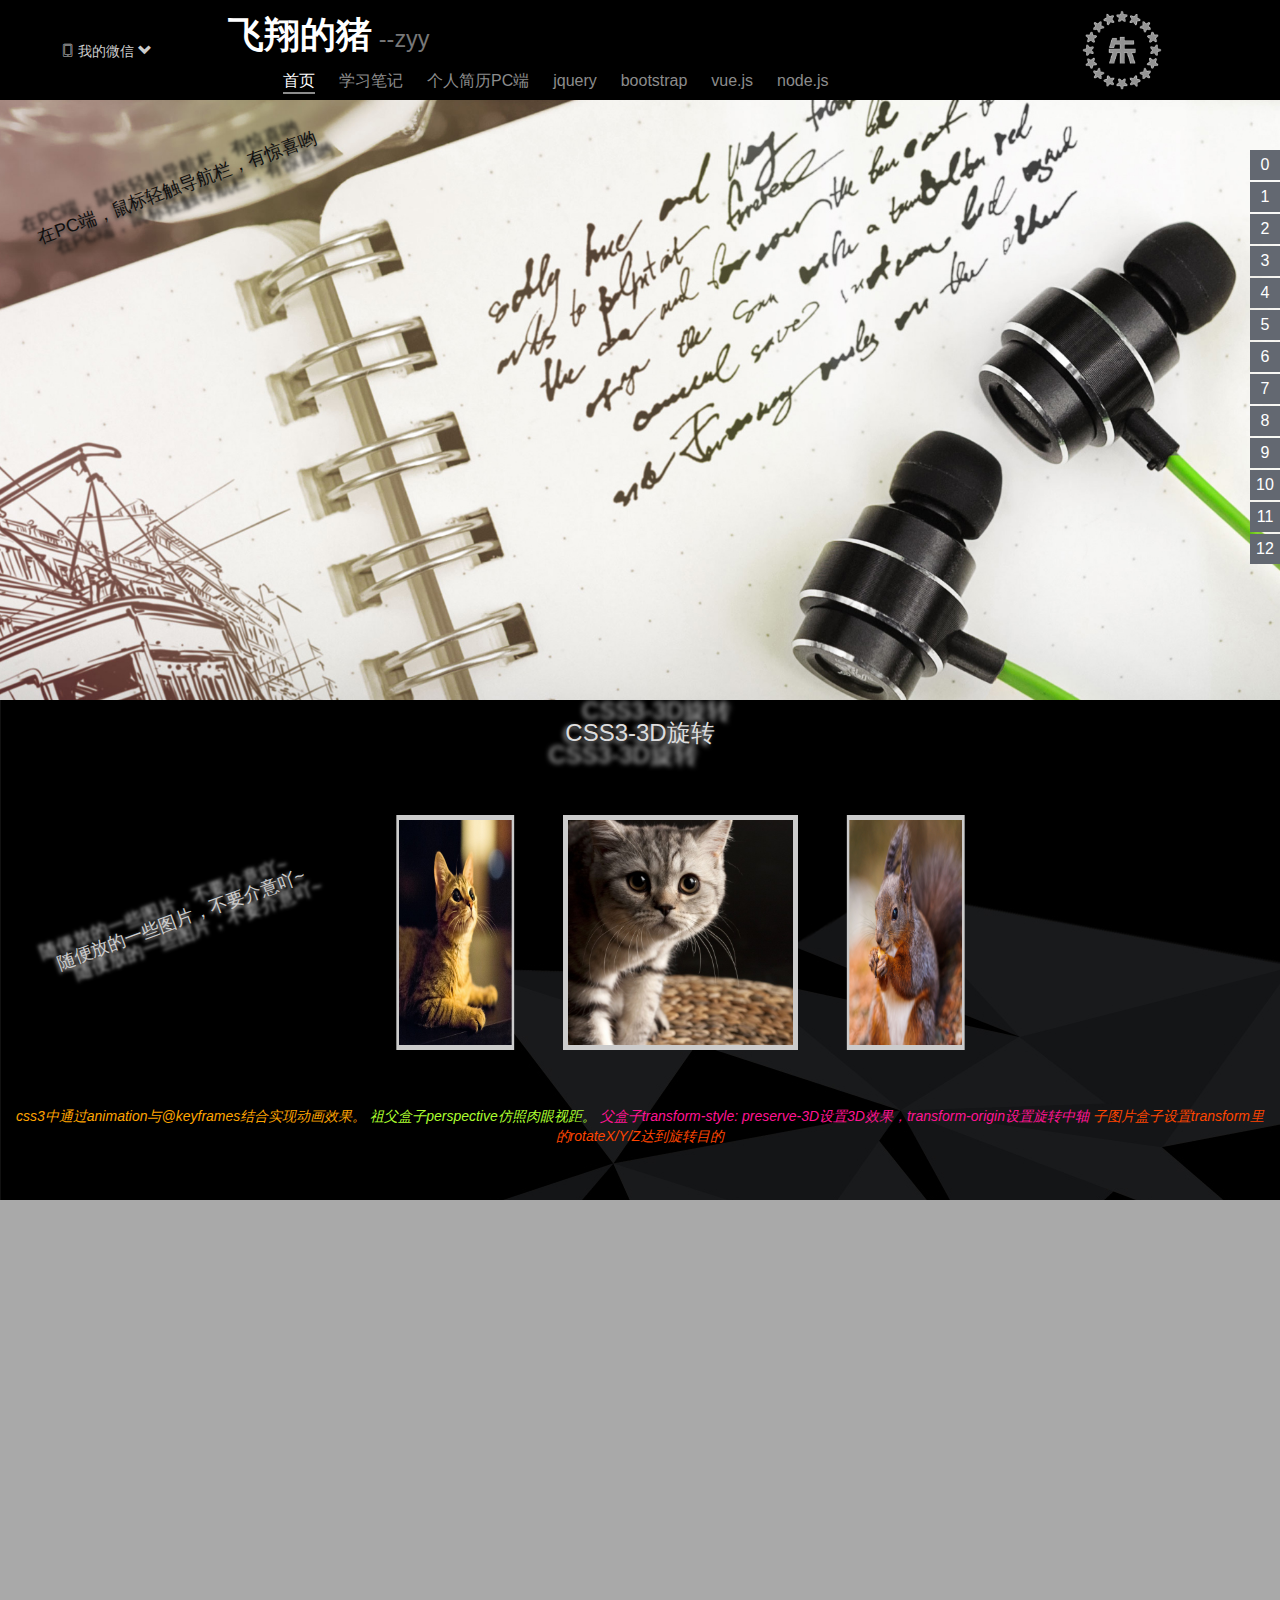
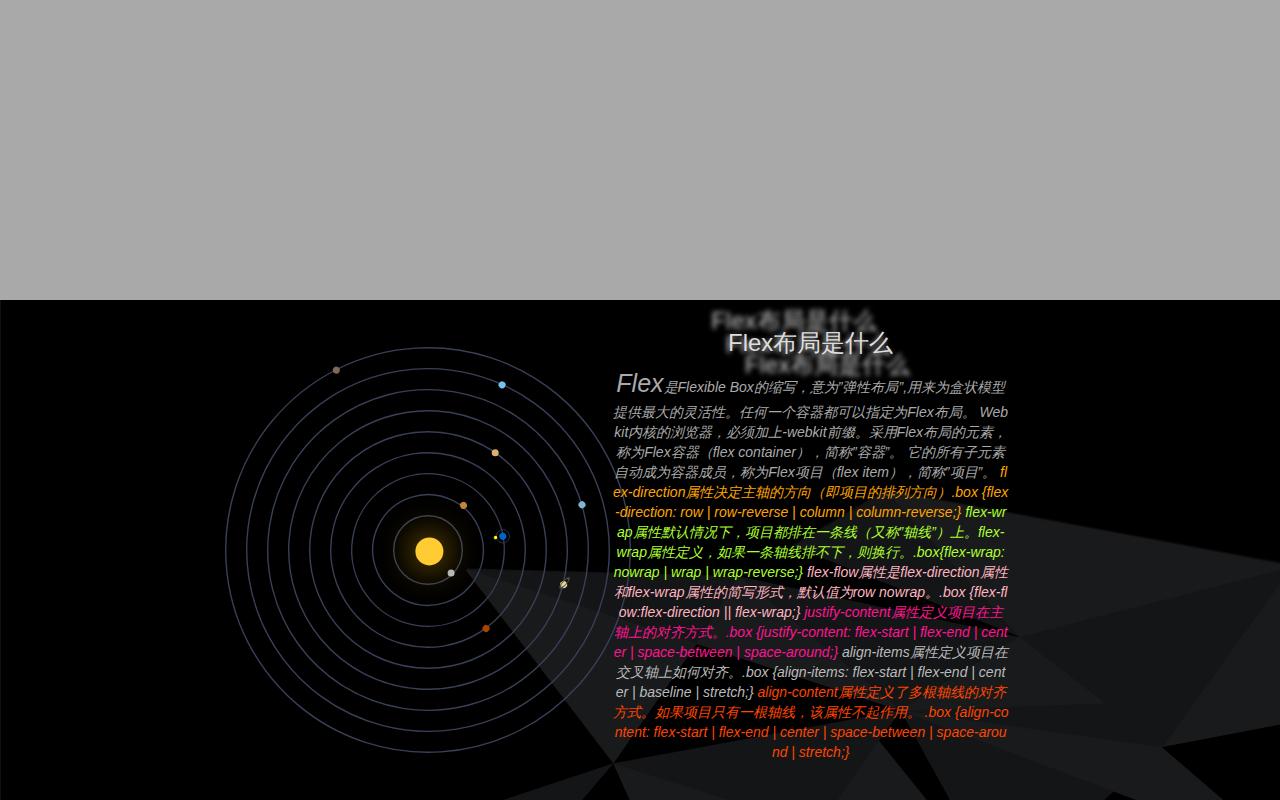
<file: index.html>
<!DOCTYPE html>
<html lang="en">
<head>
    <meta charset="UTF-8">
    <meta http-equiv="X-UA-Compatible" content="IE=edge">
    <meta name="viewport" content="width=device-width,initial-scale=1.0,user-scalable=no">
    <title>朱育仪的Blog</title>
    <link rel="stylesheet" href="lib/bootstrap-3.3.7-dist/css/bootstrap.css">
    <link rel="stylesheet" href="css/main.css">
    <link href="css/index.css" rel="stylesheet">
    <link rel="stylesheet" href="css/snow.css">
    <link rel="stylesheet" href="css/system.css">
</head>
<body>
    <header id="header">
        <nav>
            <div class="container-fluid">
                <div class="row">
                    <div class="col-md-2 text-center visible-md visible-lg">
                        <a href="#" class="mobile-link">
                            <i class="icon-mobilephone"></i>
                            <span>我的微信</span>
                            <i class="glyphicon glyphicon-chevron-down"></i>
                            <img src="img/c_06.JPG" alt="扫一扫" width="150px"height="200px">
                        </a>
                    </div>
                    <div class="col-md-8 col-sm-10 col-xs-12 nav-middle">
                        <h1>飞翔的猪<small> --zyy</small></h1>
                        <div class="navbar-header">
                            <button type="button" class="navbar-toggle collapsed" data-toggle="collapse" data-target="#nav_list" aria-expanded="false">
                                <span class="sr-only">切换菜单</span>
                                <span class="icon-bar"></span>
                                <span class="icon-bar"></span>
                                <span class="icon-bar"></span>
                            </button>
                        </div>
                        <div class="collapse navbar-collapse" id="nav_list">
                            <ul class="head">
                                <li class="active"><a href="javascript:;">首页</a></li>
                                <li><a href="notes.html">学习笔记</a></li>
                                <li><a href="resume.html">个人简历PC端</a></li>
                                <li><a href="#">jquery</a></li>
                                <li><a href="#">bootstrap</a></li>
                                <li><a href="#">vue.js</a></li>
                                <li><a href="#">node.js</a></li>
                            </ul>

                        </div>
                    </div>
                    <div class="logo col-sm-2 col-md-2 visible-md visible-lg visible-sm">
                        <div class="imgBox">
                            <img src="img/logo.png" alt="">
                        </div>
                    </div>
                </div>
            </div>
        </nav>
    </header>

    <div class="snow">
        <div class="snow-wrap">
            <i class="snow-s snow-delay5" style="left: 19%;"></i><i class="snow-med snow-delay4" style="left: 69%;"></i>
            <i class="snow-s  snow-delay2" style="left: 92%;"></i>
            <i class="snow-delay6" style="left:45%;"></i>
            <i class="snow-m snow-slow snow-delay2" style="left: 30%;"></i>
            <i class="snow-m snow-delay4" style="left:51%;"></i>
            <i class="snow-med snow-delay6" style="left: 27%;"></i>
            <i class="snow-s snow-med snow-delay4" style="left:96%;"></i>
            <i class="snow-delay1" style="left: 92%;"></i>
            <i class="snow-med " style="left: 67%;"></i>
            <i class="snow-lsnow-slow snow-delay5" style="left: 61%;"></i>
            <i class="snow-l snow-slow snow-delay5" style="left: 9%;"></i>
            <i class="snow-fast snow-delay5" style="left: 96%;"></i>
            <i class="snow-med snow-delay1" style="left: 49%;"></i>
            <i class="snow-fast snow-delay6" style="left: 67%;"></i>
            <i class="snow-s snow-delay3" style="left: 82%;"></i>
            <i class="snow-slow snow-delay2" style="left: 71%;"></i>
            <i class="snow-l snow-med snow-delay6" style="left:85%;"></i>
            <i class="snow-m snow-delay6" style="left: 22%;"></i>
            <i class="snow-m snow-med snow-delay3" style="left:66%;"></i>
            <i class="snow-l snow-delay2" style="left: 24%;"></i>
            <i class="snow-s snow-fast snow-delay4" style="left:83%;"></i>
            <i class="snow-l snow-med snow-delay3" style="left: 62%;"></i>
            <i class="snow-m snow-fast snow-delay1" style="left: 39%;"></i>
            <i class="snow-s snow-med snow-delay1" style="left: 23%;"></i>
            <i class="snow-m snow-medsnow-delay4" style="left: 73%;"></i>
            <i class="snow-opacity3 snow-delay6" style="left: 10%;"></i>
            <i class="snow-msnow-fast" style="left: 3%;"></i>
            <i class="snow-s snow-med snow-delay2" style="left: 76%;"></i>
            <i class="snow-msnow-delay2" style="left: 43%;"></i>
        </div>
    </div>

    <section>
        <div class="container-fluid">
            <div class="blank-box hidden-xs hidden-sm">
                <a href='notes.html'><span>0</span>jquery笔记1</a>
                <a href='#'><span>1</span>everyone</a>
                <a href='#'><span>2</span>这里</a>
                <a href='#'><span>3</span>不知道</a>
                <a href='#'><span>4</span>放什么了</a>
                <a href='#'><span>5</span>emmmm</a>
                <a href='#'><span>6</span>闲得蛋疼</a>
                <a href='#'><span>7</span>好吧也许</a>
                <a href='#'><span>8</span>以后有用</a>
                <a href='#'><span>9</span>你知道吗</a>
                <a href='#'><span>10</span>做个网站</a>
                <a href='#'><span>11</span>真的很累</a>
                <a href='#'><span>12</span>不过有趣</a>
            </div>
            <div class="toTop text-center" style="display: none">
                <span class="glyphicon glyphicon-arrow-up"></span>
            </div>
            <div class="homePage-1">
                <div class="homePage-1-bgPic" style="background-position:50% 0px">
                    <h4 class="hidden-xs">在PC端，鼠标轻触导航栏，有惊喜哟</h4>
                </div>
            </div>
            <div class="homePage-2">
                <div class="title-2">
                    <h4 class="hidden-xs">随便放的一些图片，不要介意吖~</h4>
                    <h4 class="visible-xs">看不见我~看不见我~</h4>
                </div>
                <div class="rotateBox">
                    <div class="scene">
                        <ul>
                            <li><img src="img/rotate-1.jpeg" alt=""></li>
                            <li><img src="img/rotate-2.jpeg" alt=""></li>
                            <li><img src="img/rotate-3.jpeg" alt=""></li>
                            <li><img src="img/rotate-4.jpeg" alt=""></li>
                            <li><img src="img/rotate-5.jpeg" alt=""></li>
                            <li><img src="img/rotate-6.jpeg" alt=""></li>
                        </ul>
                    </div>
                    <div class="xin"><img src="img/xin.png" alt="" /></div>
                    <div class="xin"><img src="img/xin.png" alt="" /></div>
                    <div class="xin"><img src="img/xin.png" alt="" /></div>
                </div>
                <div class="notes text-center">
                    <h3>CSS3-3D旋转</h3>
                    <span style="color: #ccc" class="col-md-12 col-sm-12 col-xs-12 text-center span-text">
                        <i style="color: orange">css3中通过animation与@keyframes结合实现动画效果。</i>
                        <i style="color: greenyellow">祖父盒子perspective仿照肉眼视距。</i>
                        <i style="color: deeppink">父盒子transform-style: preserve-3D设置3D效果，transform-origin设置旋转中轴</i>
                        <i style="color: orangered">子图片盒子设置transform里的rotateX/Y/Z达到旋转目的</i>
                    </span>
                </div>
            </div>
            <div class="homePage-3">
                <div class="homePage-3-bgPic" style="background-position:50% 0px"></div>
            </div>
            <div class="homePage-4 text-center">
                <ul class="solarsystem hidden-xs">
                    <li class="sun"><a href="#sun"><span>Sun</span></a></li>
                    <li class="mercury"><a href="#mercury"><span>Mercury</span></a></li>
                    <li class="venus"><a href="#venus"><span>Venus</span></a></li>
                    <li class="earth">
                        <a href="#earth">
                            <span>Earth
                                <span class="moon"><span class="moon-span">&amp; Moon</span></span>
                            </span>
                        </a>
                    </li>
                    <li class="mars"><a href="#mars"><span>Mars</span></a></li>
                    <li class="asteroids_meteorids"><span>Asteroids &amp; Meteorids</span></li>
                    <li class="jupiter"><a href="#jupiter"><span>Jupiter</span></a></li>
                    <li class="saturn"><a href="#saturn"><span>Saturn &amp; <span class="ring">Ring</span></span></a></li>
                    <li class="uranus"><a href="#uranus"><span>Uranus</span></a></li>
                    <li class="neptune"><a href="#neptune"><span>Neptune</span></a></li>
                    <li class="pluto"><a href="#pluto"><span>Pluto</span></a></li>
                </ul>
                <div class="writings col-md-4">
                    <h3 class="text-center">Flex布局是什么</h3>
                    <span class="text-center">
                        <i style="font-size: 25px">Flex</i><i class="hidden-xs">是Flexible Box的缩写，意为”弹性布局”,用来为盒状模型提供最大的灵活性。任何一个容器都可以指定为Flex布局。
                        Webkit内核的浏览器，必须加上-webkit前缀。采用Flex布局的元素，称为Flex容器（flex container），简称”容器”。
                        它的所有子元素自动成为容器成员，称为Flex项目（flex item），简称”项目”。</i>
                        <i style="color: orange" >flex-direction属性决定主轴的方向（即项目的排列方向）.box {flex-direction: row | row-reverse | column | column-reverse;}</i>
                        <i style="color: greenyellow">flex-wrap属性默认情况下，项目都排在一条线（又称”轴线”）上。flex-wrap属性定义，如果一条轴线排不下，则换行。.box{flex-wrap: nowrap | wrap | wrap-reverse;}</i>
                        <i style="color: lightpink" class="hidden-xs">flex-flow属性是flex-direction属性和flex-wrap属性的简写形式，默认值为row nowrap。.box {flex-flow:flex-direction || flex-wrap;}</i>
                        <i style="color: deeppink">justify-content属性定义项目在主轴上的对齐方式。.box {justify-content: flex-start | flex-end | center | space-between | space-around;}</i>
                        <i style="color: #bbb">align-items属性定义项目在交叉轴上如何对齐。.box {align-items: flex-start | flex-end | center | baseline | stretch;}</i>
                        <i style="color: orangered">align-content属性定义了多根轴线的对齐方式。如果项目只有一根轴线，该属性不起作用。
                            .box {align-content: flex-start | flex-end | center | space-between | space-around | stretch;}</i>
                    </span>
                </div>
            </div>

        </div>
    </section>




    <script src="lib/jquery-3.3.1.min.js"></script>
    <!--<script src="lib/"></script>-->
    <script src="lib/bootstrap-3.3.7-dist/js/bootstrap.js"></script>
    <script src="js/index.js"></script>
</body>
</html>
</file>
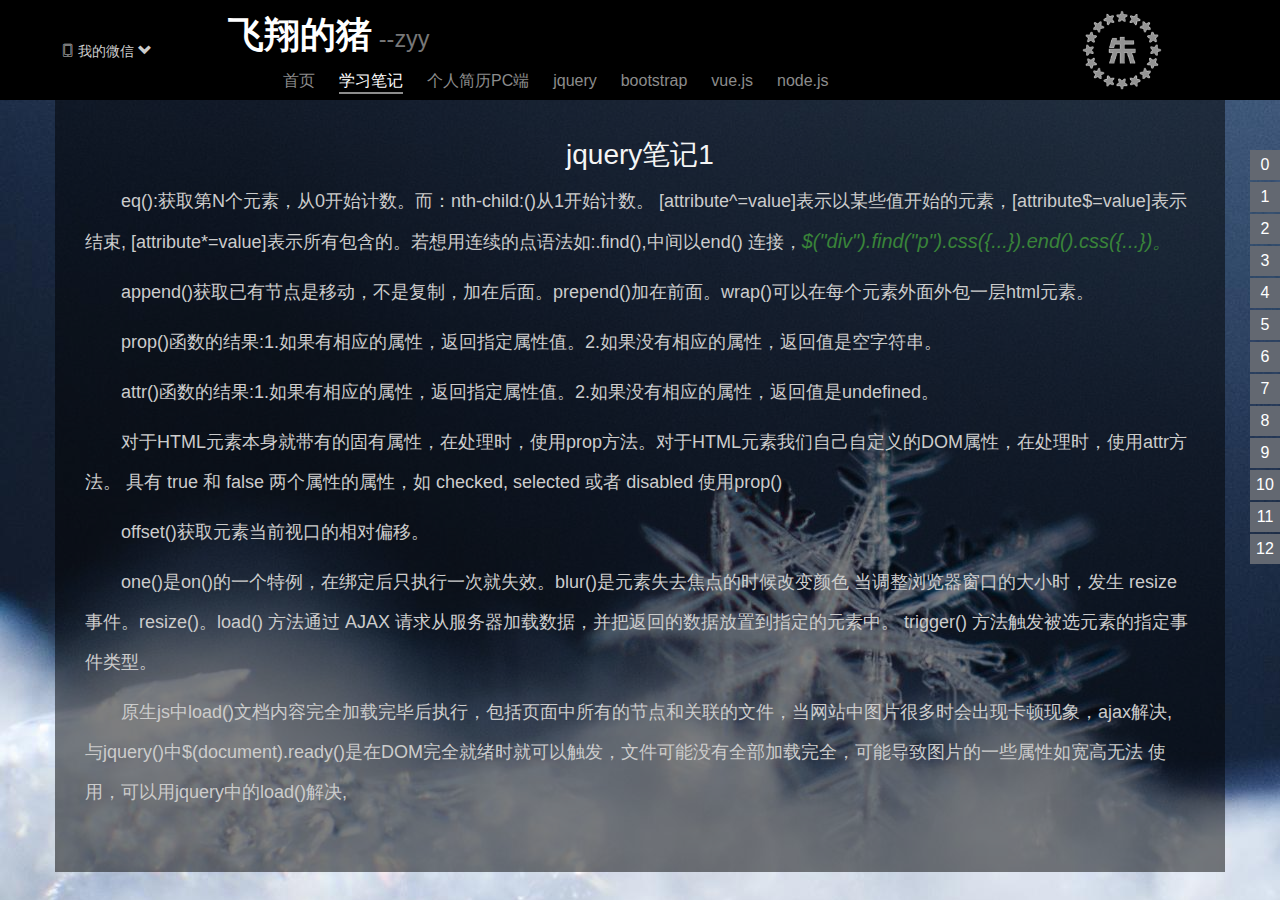
<file: notes.html>
<!DOCTYPE html>
<html lang="en">
<head>
    <meta charset="UTF-8">
    <meta http-equiv="X-UA-Compatible" content="IE=edge">
    <meta name="viewport" content="width=device-width,initial-scale=1.0,user-scalable=no">
    <title>学习笔记</title>
    <link rel="stylesheet" href="lib/bootstrap-3.3.7-dist/css/bootstrap.css">
    <link rel="stylesheet" href="css/main.css">
    <link rel="stylesheet" href="css/snow.css">
    <link rel="stylesheet" href="css/notes.css">
</head>
<body>
    <header id="header">
    <nav>
        <div class="container-fluid">
            <div class="row">
                <div class="col-md-2 text-center visible-md visible-lg">
                    <a href="#" class="mobile-link">
                        <i class="icon-mobilephone"></i>
                        <span>我的微信</span>
                        <i class="glyphicon glyphicon-chevron-down"></i>
                        <img src="img/c_06.JPG" alt="扫一扫" width="150px"height="200px">
                    </a>
                </div>
                <div class="col-md-8 col-sm-10 col-xs-12 nav-middle">
                    <h1>飞翔的猪<small> --zyy</small></h1>
                    <div class="navbar-header">
                        <button type="button" class="navbar-toggle collapsed" data-toggle="collapse" data-target="#nav_list" aria-expanded="false">
                            <span class="sr-only">切换菜单</span>
                            <span class="icon-bar"></span>
                            <span class="icon-bar"></span>
                            <span class="icon-bar"></span>
                        </button>
                    </div>
                    <div class="collapse navbar-collapse" id="nav_list">
                        <ul class="head">
                            <li><a href="index.html">首页</a></li>
                            <li class="active"><a href="javascript:;">学习笔记</a></li>
                            <li><a href="resume.html">个人简历PC端</a></li>
                            <li><a href="#">jquery</a></li>
                            <li><a href="#">bootstrap</a></li>
                            <li><a href="#">vue.js</a></li>
                            <li><a href="#">node.js</a></li>
                        </ul>
                    </div>
                </div>
                <div class="logo col-sm-2 col-md-2 visible-md visible-lg visible-sm">
                    <div class="imgBox">
                        <img src="img/logo.png" alt="">
                    </div>
                </div>
            </div>
        </div>
    </nav>
</header>
    <div style="height: 100%;overflow: hidden" class="snow">
        <div class="snow-wrap">
            <i class="snow-s snow-delay5" style="left: 19%;"></i><i class="snow-med snow-delay4" style="left: 69%;"></i>
            <i class="snow-s  snow-delay2" style="left: 92%;"></i>
            <i class="snow-delay6" style="left:45%;"></i>
            <i class="snow-m snow-slow snow-delay2" style="left: 30%;"></i>
            <i class="snow-m snow-delay4" style="left:51%;"></i>
            <i class="snow-med snow-delay6" style="left: 27%;"></i>
            <i class="snow-s snow-med snow-delay4" style="left:96%;"></i>
            <i class="snow-delay1" style="left: 92%;"></i>
            <i class="snow-med " style="left: 67%;"></i>
            <i class="snow-lsnow-slow snow-delay5" style="left: 61%;"></i>
            <i class="snow-l snow-slow snow-delay5" style="left: 9%;"></i>
            <i class="snow-fast snow-delay5" style="left: 96%;"></i>
            <i class="snow-med snow-delay1" style="left: 49%;"></i>
            <i class="snow-fast snow-delay6" style="left: 67%;"></i>
            <i class="snow-s snow-delay3" style="left: 82%;"></i>
            <i class="snow-slow snow-delay2" style="left: 71%;"></i>
            <i class="snow-l snow-med snow-delay6" style="left:85%;"></i>
            <i class="snow-m snow-delay6" style="left: 22%;"></i>
            <i class="snow-m snow-med snow-delay3" style="left:66%;"></i>
            <i class="snow-l snow-delay2" style="left: 24%;"></i>
            <i class="snow-s snow-fast snow-delay4" style="left:83%;"></i>
            <i class="snow-l snow-med snow-delay3" style="left: 62%;"></i>
            <i class="snow-m snow-fast snow-delay1" style="left: 39%;"></i>
            <i class="snow-s snow-med snow-delay1" style="left: 23%;"></i>
            <i class="snow-m snow-medsnow-delay4" style="left: 73%;"></i>
            <i class="snow-opacity3 snow-delay6" style="left: 10%;"></i>
            <i class="snow-msnow-fast" style="left: 3%;"></i>
            <i class="snow-s snow-med snow-delay2" style="left: 76%;"></i>
            <i class="snow-msnow-delay2" style="left: 43%;"></i>
        </div>
    </div>
    <main>
        <div class="container">
            <div class="blank-box hidden-xs hidden-sm">
                <a href='#'><span>0</span>jquery笔记1</a>
                <a href='#'><span>1</span>jquery笔记2</a>
                <a href='#'><span>2</span>阶段总结</a>
                <a href='#'><span>3</span>不知道</a>
                <a href='#'><span>4</span>放什么了</a>
                <a href='#'><span>5</span>emmmm</a>
                <a href='#'><span>6</span>闲得蛋疼</a>
                <a href='#'><span>7</span>好吧也许</a>
                <a href='#'><span>8</span>以后有用</a>
                <a href='#'><span>9</span>你知道吗</a>
                <a href='#'><span>10</span>做个网站</a>
                <a href='#'><span>11</span>真的很累</a>
                <a href='#'><span>12</span>不过有趣</a>
            </div>
            <div class="row text-center">
                <div class="article col-md-12">
                    <h3>jquery笔记1</h3>
                    <div class="article-text col-md-12">
                        <span class="text-left">
                            <p>eq():获取第N个元素，从0开始计数。而：nth-child:()从1开始计数。
                            [attribute^=value]表示以某些值开始的元素，[attribute$=value]表示结束,
                            [attribute*=value]表示所有包含的。若想用连续的点语法如:.find(),中间以end()
                            连接，<i style="color: #398439;font-size: 20px">$("div").find("p").css({...}).end().css({...})。</i></p>
                            <p>append()获取已有节点是移动，不是复制，加在后面。prepend()加在前面。wrap()可以在每个元素外面外包一层html元素。
                            <p>prop()函数的结果:1.如果有相应的属性，返回指定属性值。2.如果没有相应的属性，返回值是空字符串。</p>
                            <p>attr()函数的结果:1.如果有相应的属性，返回指定属性值。2.如果没有相应的属性，返回值是undefined。</p>
                            <p>对于HTML元素本身就带有的固有属性，在处理时，使用prop方法。对于HTML元素我们自己自定义的DOM属性，在处理时，使用attr方法。
                            具有 true 和 false 两个属性的属性，如 checked, selected 或者 disabled 使用prop()</p>
                            <p>offset()获取元素当前视口的相对偏移。</p>
                            <p>one()是on()的一个特例，在绑定后只执行一次就失效。blur()是元素失去焦点的时候改变颜色
                            当调整浏览器窗口的大小时，发生 resize 事件。resize()。load() 方法通过 AJAX 请求从服务器加载数据，并把返回的数据放置到指定的元素中。
                            trigger() 方法触发被选元素的指定事件类型。</p>
                            <p>原生js中load()文档内容完全加载完毕后执行，包括页面中所有的节点和关联的文件，当网站中图片很多时会出现卡顿现象，ajax解决,
                                与jquery()中$(document).ready()是在DOM完全就绪时就可以触发，文件可能没有全部加载完全，可能导致图片的一些属性如宽高无法
                            使用，可以用jquery中的load()解决,</p>
                        </span>
                    </div>
                </div>

                <div class="article col-md-12">
                    <h3>jquery笔记2</h3>
                    <div class="article-text col-md-12">
                        <span class="text-left">
                            <p>$.get(url,[data],[callback],[type]),$.post(url,[data],[callback],[type]),$.ajax({对象})</p>
                            <p>参数:async默认false异步,cache缓存,contentType发送信息至服务器时内容编码类型,data发送到服务器端的数据，GET时跟在url之后</p>
                            <p>dataType数据类型，xml、html、script、json、jsonp、text。type：GET|POST，url、global：全局AJXA触发true|false</p>
                            <p>serialize()合法格式请求键值对形式，多用于请求大量数据，</p>
                            <p>noConflict()调用该工具可以把变量$的控制权给第一个实现它的库或代码</p>
                            <p>param()把表单数据对象序列化，如：var o = {w:400,h:300};$.param(o) <i style="color: #398439">//w=400&h=300</i></p>
                            <p>原生js中多用for in 循环，而jquery中有each(object,[callback]),each(function(index,ele));makeArray()把类数组转为真数组，$("li")为类数组，</p>
                            <p>挑选数组grep()\map()有grep()功能，还能返回新数组，merge()合并数组,unique()删除重复项</p>
                            <p>在ajax中，若想用多个回调函数，可以使用链式点语法,.done().fail().done();</p>
                            <p>jquery ui中好多插件，眼花缭乱</p>
                        </span>
                    </div>
                </div>

                <div class="article col-md-12">
                    <h3>阶段总结</h3>
                    <div class="article-text col-md-12">
                        <span class="text-left">
                            <p>2018年6月1日儿童节，我怀揣着希望与梦想踏上了面试之旅。原本自信满满，职位上的要求达到，而
                            我还带着自己的处女作品，或许是太过自大，也许是真的很菜，我被问的一脸懵逼，结果自然而知，心灰意冷。
                            在与母亲的一番通话后，我流泪了，她说：“你爸最近工作忙，连续一个月没有休息日了，你爸胃还不好，这么晚了，
                                菜要凉了。。。。。。”我不断地告诫自己，该静下心来了。</p>
                            <p>我买了很多前端书籍，准备了很多视频资料，我想变强，我整天背着沉重的电脑来往于自习教室，学习前端的过程
                            就好像养成类游戏打怪升级一样，每一个阶段回顾时，都觉得与之前不一样了。4、5月时，我还在自满于花哨的css3动画，
                            6月中旬我已经会使用原生js写了一个电影选座的页面。他们团队在夸赞我的时候，我深知样子效果的确出来了，但是兼容性呢、
                            解耦和呢、安全性呢、代码冗余呢。。。很多很多的问题，那时我会做一些简单的电商网站特效，且仅限于PC端。</p>
                            <p>我阅读js书籍不多，但那本红皮书（高3）让我印象深刻，虽然我写这篇总结的时候还没看完，但我会抓紧时间的。第一次翻看时，
                            雾草？什么鬼？还有这种操作？看了前几章就很吃力了，后面的就更不用说了。我硬着头皮咬着牙看，看不懂就读出来，上网查阅资料，
                            看大佬们怎么说，自己再敲一遍，一遍两遍三遍下来基本都记住了。</p>
                            <p>一步步的深入中，我也在一步步成长。从值类型与引用类型区别到函数传参问题，联想到函数声明与函数表达式区别，
                            到构造函数实例化new时内部原理，到面向对象中对象的prototype原型属性，到鼻祖原型链的prototype与实例的__proto__，
                                到函数中闭包return function的使用。</p>
                        </span>
                    </div>
                </div>
            </div>
        </div>
    </main>

    <script src="lib/jquery-3.3.1.min.js"></script>
    <script src="lib/bootstrap-3.3.7-dist/js/bootstrap.js"></script>
    <script src="js/notes.js"></script>
</body>
</html>
</file>
<file: css/main.css>
/* 全局css */
body,html{ margin:0; padding:0;}
body{
    background: darkgray;
}
@font-face{
    font-family: 'myBlog';
    src:url('../font/MiFie-Web-Font.eot') format('embedded-opentype'),
    url('../font/MiFie-Web-Font.svg') format('svg'),
    url('../font/MiFie-Web-Font.ttf') format('truetype'),
    url('../font/MiFie-Web-Font.woff') format('woff');
}
[class^="icon-"],[class*=" icon-"]{
    font-family: 'myBlog';
    font-style: normal;
}
.icon-mobilephone::before { content: "\e908"; font-size: 13px; }

ol{
    list-style: none;
}
a,a:hover{
    text-decoration: none;
}
.clearFix{
    clear: both;
    height: 0;
}
</file>
<file: css/index.css>
/* header */
header{
    position: fixed;
    width: 100%;
    z-index: 1000;
}
header nav{
    background: black;

}
header nav .row .text-center .mobile-link{
    position: relative;
    color: #cccccc;
    text-decoration: none;
    display: block;
    height: 50px;
    line-height: 50px;
    margin:25px 10px 25px 10px;
}
header nav .row .text-center .mobile-link img{
    position: absolute;
    left:50%;
    margin-left:-60px;
    display: none;
}
header .head{
    margin-bottom: 0;
}
header nav h1{
    color: #ffffff;
    font-weight: bold;
    margin-bottom: 15px;
    margin-top: 15px;
}
header nav ul li{
    display: inline-block;
    margin-right: 20px;
}
header nav ul li a{
    color: #8c8c8c;
    text-decoration: none;
    -webkit-transition: color .8s;
    -moz-transition: color .8s;
    -ms-transition: color .8s;
    -o-transition: color .8s;
    transition: color .8s;
    display: block;
    font-size: 16px;
}
header nav ul li a:hover,
header nav ul li a:focus{
    color: white;
    text-decoration: none;
    border-bottom: 2px solid #8c8c8c;
}
header nav ul .active a,
header nav ul .active a:hover,
header nav ul .active a:focus{
    color: white;
    border-bottom: 2px solid #8c8c8c;
}
header nav ul .disabled a,
header nav ul .disabled a:hover,
header nav ul .disabled a:focus{
    color: #8c8c8c;
}
header nav .nav-middle{
    position: relative;
}
header nav .navbar-header{
    position: absolute;
    top: -8px;
    right: 10px;
}
header nav .navbar-header .navbar-toggle{
    background: #ffffff;
    margin-top:25px;
}
header nav .navbar-header .navbar-toggle:hover,
header nav .navbar-header .navbar-toggle:focus{
    background: #cccccc;
}
header nav .navbar-header .navbar-toggle .icon-bar{
    background-color: #888;
}
header nav .logo > .imgBox{
    margin-top: 10px;
    margin-bottom: 10px;
    width: 80px;
    height: 80px;
    border-radius: 45px;
    overflow: hidden;
}
header nav .logo > .imgBox > img{
    width: 80px;
    height: 80px;
}
/* 主体 */
section .container-fluid{
    padding-right: 0;
    padding-left: 0;
}
/* 右侧空白导航 */
section .container-fluid .blank-box{
    position: absolute;
    top: 50px;
    right: 0;
    z-index: 999;
    width: 140px;
    cursor: pointer;
    margin:100px 0 0 0;
    overflow: hidden;
}
section .container-fluid .blank-box a{
    display: block;
    position: relative;
    width: 130px;
    height: 30px;
    line-height:30px;
    margin-bottom:2px;
    background: #fff;
    padding-right: 10px;
    overflow: hidden;
    color: #333;
    cursor: pointer;
    right: -110px;
}
section .container-fluid .blank-box a:hover{
    text-decoration: none;
    color:#1974A1;
}
section .container-fluid .blank-box a:hover span{
    background:#0f0f0f;
}
section .container-fluid .blank-box a span{
    display: block;
    float: left;
    width: 30px;
    background: #636871;
    color:#fff;
    font-size:16px;
    text-align: center;
    margin-right: 10px;
    font-style: normal;
}
/* 返回顶部 */
section .container-fluid .toTop{
    position: fixed;
    right: 100px;
    bottom:100px;
    background: #ccc;
    z-index: 1000;
    width: 30px;
    height: 30px;
    line-height: 30px;
    -webkit-border-radius:30px;
    -moz-border-radius:30px;
    border-radius:30px;
    cursor: pointer;
    -webkit-transition: all .8s;
    -moz-transition: all .8s;
    -ms-transition: all .8s;
    -o-transition: all .8s;
    transition: all .8s;
}
section .container-fluid .toTop:hover{
    color: #cccccc;
    background: #0f0f0f;
}
/**/
section .container-fluid .homePage-1{
    height: 700px;
    position: relative;
}
section .container-fluid .homePage-1 h4{
    -webkit-transform: rotate(-20deg);
    -moz-transform: rotate(-20deg);
    -ms-transform: rotate(-20deg);
    -o-transform: rotate(-20deg);
    transform: rotate(-20deg);
    color: #0f0f0f;
    text-shadow: 0.7em 0.9em 0.2em #0f0f0f,
                 -0.7em -0.9em 0.2em #0f0f0f,
                -0.1em 0.1em 0.2em #2f2f2f;
}
section .container-fluid .homePage-1 .homePage-1-bgPic{
    background:url("../img/razer-adaro-in-ears-usp-3.jpg") repeat fixed;
    background-size: cover;
    position:absolute;
    top: 0;
    left: 0;
    right: 0;
    bottom: 0;
    z-index: -1000;
}

/* 3d滚动 */
section .container-fluid .homePage-2{
    background: url("../img/bg1.jpg") left top;
    position: relative;
    height: 500px;
}
section .container-fluid .homePage-2 .title-2{
    position: absolute;
    top:200px;
    left:50px;
}
section .container-fluid .homePage-2 .title-2 h4{
    -webkit-transform: rotate(-20deg);
    -moz-transform: rotate(-20deg);
    -ms-transform: rotate(-20deg);
    -o-transform: rotate(-20deg);
    transform: rotate(-20deg);
    color: #ccc;
    text-shadow: 0.7em 0.9em 0.2em #ccc,
    -0.7em -0.9em 0.2em #ccc,
    -0.1em 0.1em 0.2em #ccc;
}
section .container-fluid .homePage-2 .notes{
    position: absolute;
}
section .container-fluid .homePage-2 h3{
    color: #ddd;
    text-shadow: -0.7em 0.9em 0.2em #ccc,
    0.7em -0.9em 0.2em #ccc,
    -0.1em 0.1em 0.2em #ccc;
}
section .container-fluid .homePage-2 .notes .span-text{
    margin-top:350px;
    display: block;
    word-break: break-all;
}
section .container-fluid .homePage-2 .rotateBox{
    width: 235px;
    height: 235px;
    position: absolute;
    bottom:150px;
    right: 0;
    left: 0;
    margin: 0 auto;
    -webkit-perspective: 1000px;
    perspective: 1000px;
    -moz-perspective: 1000px;
    z-index: 2;
}
section .container-fluid .rotateBox .scene{
    transform-style: preserve-3D;
    width: 240px;
    height: 240px;
    -webkit-transform-origin:50%;
    -moz-transform-origin:50%;
    -ms-transform-origin:50%;
    -o-transform-origin:50%;
    transform-origin:50%;
    float:left;
    margin-right:60px;
    -webkit-animation:slide 18s linear infinite;
    -o-animation:slide 18s linear infinite;
    animation:slide 18s linear infinite;
}
section .container-fluid .rotateBox .scene ul li{
    list-style: none;
    width: 235px;
    height: 235px;
    border: 5px solid #ccc;
    position: absolute;
    overflow: hidden;
}
section .container-fluid .rotateBox .scene ul li img{
    width: 235px;
    height: 235px;
}
section .container-fluid .rotateBox .scene ul li:nth-child(1){
    transform:rotateY(0deg) translateZ(260px);
}
section .container-fluid .rotateBox .scene ul li:nth-child(2){
    transform:rotateY(60deg) translateZ(260px);
}
section .container-fluid .rotateBox .scene ul li:nth-child(3){
    transform:rotateY(120deg) translateZ(260px);
}
section .container-fluid .rotateBox .scene ul li:nth-child(4){
    transform:rotateY(180deg) translateZ(260px);
}
section .container-fluid .rotateBox .scene ul li:nth-child(5){
    transform:rotateY(240deg) translateZ(260px);
}
section .container-fluid .rotateBox .scene ul li:nth-child(6){
    transform:rotateY(300deg) translateZ(260px);
}
/*动画*/
@-webkit-keyframes slide {
    from{
        transform: rotateY(0deg);
    } to{
        transform: rotateY(360deg);
    }
}
@keyframes slide {
    from{
        transform: rotateY(0deg);
    } to{
        transform: rotateY(360deg);
    }
}
section .container-fluid .rotateBox .scene:hover{
    -webkit-animation-play-state: paused;
    animation-play-state: paused;
}
section .container-fluid .rotateBox .scene li:hover img{
    transform: scale(1.2);
    border:5px solid rgba(255,255,255,0.5);
}
/* 会走得心 */
.xin{
    position: fixed;
    bottom: -150px;
    left: -600px;
    opacity:0;
    -webkit-animation: love 8s linear infinite;
    animation:love 8s linear infinite;
}
@-webkit-keyframes love {
    0%{  opacity: 1;  }
    20%{  bottom: 50px;  left: -300px;  opacity: 0;  }
    40%{  bottom: 150px;  left: 0px;  opacity: 1;  }
    60%{  bottom: 250px;  left: 225px;  opacity: 0;  }
    80%{  bottom: 150px;  left: 500px;  opacity: 1;  }
    100%{  bottom: 50px;  left: 800px;  opacity: 0;  }
}
@keyframes love {
    0%{  opacity: 1;  }
    20%{  bottom: 50px;  left: -300px;  opacity: 0;  }
    40%{  bottom: 150px;  left: 0px;  opacity: 1;  }
    60%{  bottom: 250px;  left: 225px;  opacity: 0;  }
    80%{  bottom: 150px;  left: 500px;  opacity: 1;  }
    100%{  bottom: 50px;  left: 800px;  opacity: 0;  }
}
section .container-fluid .homePage-3{
    position: relative;
    height: 700px;
}
section .container-fluid .homePage-3 .homePage-3-bgPic{
    background:url("../img/ez.jpg") repeat fixed;
    background-size: cover;
    position:absolute;
    top: 0;
    left: 0;
    right: 0;
    bottom: 0;
    z-index: -1000;
}
section .container-fluid .homePage-4{
    background: url("../img/bg1.jpg") left top;
    position: relative;
    height: 500px;
}
section .container-fluid .homePage-4 .writings{
    position:absolute;
    top:10px;
    right: 20%;
}
section .container-fluid .homePage-4 .writings h3{
    color: #ddd;
    text-shadow: 0.7em 0.9em 0.2em #ccc,
    -0.7em -0.9em 0.2em #ccc,
    -0.1em 0.1em 0.2em #ccc;
}
section .container-fluid .homePage-4 .writings > span{
    display:block;
    word-break: break-all;
    color: #aaa;
    font-size: 14px;
}
section .container-fluid .homePage-5{
    position: relative;
    height: 700px;
}
section .container-fluid .homePage-5 .homePage-5-bgPic{
    background:url("../img/adc.jpg") repeat fixed;
    background-size: cover;
    position:absolute;
    top: 0;
    left: 0;
    right: 0;
    bottom: 0;
    z-index: -1000;
}
/* footer */
footer{
    position: absolute;
    top:3050px;
    width: 100%;
    height: 50px;
    background: url("../img/footerbg.jpg");
    opacity: 0.8;
    -webkit-box-shadow: 0 -5px 10px #3a3a3a;
    -moz-box-shadow: 0 -5px 10px #3a3a3a;
    box-shadow: 0 -5px 10px #3a3a3a;
}
footer span{
    padding-top: 10px;
    padding-left: 50px;
    display: block;
    color: #ccc;
    font-size: 24px;
}
footer span:nth-child(1){
    color: red;
}
footer span:nth-child(2){
    color: white;
}
footer span:nth-child(3){
    color: yellow;
}
footer span:nth-child(4){
    color: indianred;
}
footer span:nth-child(5){
    color: green;
}
footer span:nth-child(6){
      color: #57faff;
}
footer span:nth-child(7){
    color: deeppink;
}
footer span:nth-child(8){
    color: deepskyblue;
}
footer span:nth-child(9){
    color: orange;
}
footer span:nth-child(10){
    color: darkgreen;
}








/* 媒体查询 */
@media (max-width: 767px){
    header nav ul li a{
        margin-bottom: 15px;
        margin-right: 15px;
        font-size: 18px;
    }
    section .container-fluid .homePage-1{
        height: 400px;
    }
    section .container-fluid .homePage-1 .homePage-1-bgPic{
        background:url("../img/razer-adaro-in-ears-usp-3-min.png") repeat fixed;
    }
    section .container-fluid .homePage-2{
        background:url("../img/bg1-min.png") repeat;
        height: 400px;
    }
    section .container-fluid .homePage-3{
        height: 400px;
    }
    section .container-fluid .homePage-3 .homePage-3-bgPic{
        background:url("../img/ez-min.png") repeat fixed;
    }
    section .container-fluid .homePage-4{
        background:url("../img/bg1-min.png") repeat;
        height: 400px;
    }
    section .container-fluid .homePage-5{
        height: 400px;
    }
    section .container-fluid .homePage-5 .homePage-5-bgPic{
        background:url("../img/adc-min.png") repeat fixed;
    }
    section .container-fluid .toTop{
        right:15px;
    }
    section .container-fluid .rotateBox .scene{
        -webkit-transform-origin:center center 0;
        -moz-transform-origin:center center 0;
        -ms-transform-origin:center center 0;
        -o-transform-origin:center center 0;
        transform-origin:center center 0;
    }
    section .container-fluid .homePage-2 .rotateBox,
    section .container-fluid .rotateBox .scene,
    section .container-fluid .rotateBox .scene ul li,
    section .container-fluid .rotateBox .scene ul li img{
        width: 150px;
        height: 150px;
    }
    section .container-fluid .rotateBox .scene ul li:nth-child(1){
        transform:rotateY(0deg) translateZ(150px);
    }
    section .container-fluid .rotateBox .scene ul li:nth-child(2){
        transform:rotateY(60deg) translateZ(150px);
    }
    section .container-fluid .rotateBox .scene ul li:nth-child(3){
        transform:rotateY(120deg) translateZ(150px);
    }
    section .container-fluid .rotateBox .scene ul li:nth-child(4){
        transform:rotateY(180deg) translateZ(150px);
    }
    section .container-fluid .rotateBox .scene ul li:nth-child(5){
        transform:rotateY(240deg) translateZ(150px);
    }
    section .container-fluid .rotateBox .scene ul li:nth-child(6){
        transform:rotateY(300deg) translateZ(150px);
    }
    .xin img{
        width: 75px;
        height: 65px;
    }
    section .container-fluid .homePage-4 .writings{
        position:absolute;
        right: 0;
        left:0
    }
    section .container-fluid .homePage-4 .writings h3{
        margin-top:10px;
        margin-bottom: -5px;
    }
    section .container-fluid .homePage-4 .writings span{
        margin-left:10px;
        margin-right: 10px;
    }
    section .container-fluid .homePage-2 .notes .span-text{
         margin-top: 60%;
         display: block;
         word-break: break-all;
    }

}
</file>
<file: css/snow.css>
.snow-wrap{position:absolute;z-index:10;top:-15px;width:100%;pointer-events:none;}
.snow-wrap i{position:absolute;width:6px;height:6px;background-color:rgba(252,252,252,0.9);
    border-radius:50%;box-shadow:0 0 0 1px rgba(255,255,255,0.15),0 0 0 3px rgba(255,255,255,0.1),0 0 0 5px rgba(255,255,255,0.05);
    -webkit-transform-origin:left -20px;
    -webkit-animation:falling 7.7s linear 2s infinite;
    -ms-animation:falling 7.7s linear 2s infinite;
    animation:falling 7.7s linear 2s infinite;
}
@-webkit-keyframes falling {
    0% {
        -webkit-transform: translate3d(0,0,0) rotate(0deg);
    }
    100% {
        -webkit-transform: translate3d(0,800px,0) rotate(360deg);
    }
}
@-ms-keyframes falling {
    0% {
        -ms-transform: translate3d(0,0,0) rotate(0deg);
    }
    100% {
        -ms-transform: translate(0,800px) rotate(360deg);
    }
}
@keyframes falling {
    0% {
        transform: translate3d(0,0,0) rotate(0deg);
    }
    100% {
        transform: translate(0,800px) rotate(360deg);
    }
}
.snow-wrap .snow-s{
    height:5px;
    width:5px;
    -webkit-transform-origin: -30px 0;
    -ms-transform-origin: -30px 0;
    transform-origin: -30px 0;
}
.snow-wrap .snow-m{
    height:9px;
    width:9px;
    -webkit-transform-origin: left -30px;
    -ms-transform-origin: left -30px;
    transform-origin: left -30px;
}
.snow-wrap .snow-l{
    height:10px;
    width:10px;
    -webkit-transform-origin: left -30px;
    -ms-transform-origin: left -30px;
    transform-origin: left -30px;
}
.snow-wrap .snow-slow{
    -webkit-animation-duration: 7.1s;
    -webkit-animation-iteration-count: infinite;
    -webkit-transform-origin: -10px -20px;
    -ms-animation-duration: 7.1s;
    -ms-animation-iteration-count: infinite;
    -ms-transform-origin: -10px -20px;
    animation-duration: 7.1s;
    animation-iteration-count: infinite;
    transform-origin: -10px -20px;
}
.snow-wrap .snow-med{
    -webkit-animation-duration: 6.6s;
    -webkit-animation-iteration-count: infinite;
    -webkit-transform-origin: -10px -20px;
    -ms-animation-duration: 6.6s;
    -ms-animation-iteration-count: 12;
    -ms-transform-origin: -10px -20px;
    animation-duration: 6.6s;
    animation-iteration-count: 12;
    transform-origin: -10px -20px;
}
.snow-wrap .snow-fast{
    -webkit-animation-duration: 5.9s;
    -webkit-animation-iteration-count: infinite;
    -webkit-transform-origin: -10px -20px;
    -ms-animation-duration: 5.9s;
    -ms-animation-iteration-count: 12;
    -ms-transform-origin: -10px -20px;
    animation-duration: 5.9s;
    animation-iteration-count: 12;
    transform-origin: -10px -20px;
}
.snow-wrap .snow-delay1{
    -webkit-animation-delay: 3.4s;
    -ms-animation-delay: 3.4s;
    animation-delay: 3.4s;
}
.snow-wrap .snow-delay2{
    -webkit-animation-delay: 1.5s;
    -ms-animation-delay: 1.5s;
    animation-delay: 1.5s;
}
.snow-wrap .snow-delay3{
    -webkit-animation-delay: 4.6s;
    -ms-animation-delay: 4.6s;
    animation-delay: 4.6s;
}
.snow-wrap .snow-delay4{
    -webkit-animation-delay: 6.3s;
    -ms-animation-delay: 6.3s;
    animation-delay: 6.3s;
}
.snow-wrap .snow-delay5{
    -webkit-animation-delay: 0.4s;
    -ms-animation-delay: 0.4s;
    animation-delay: 0.4s;
}
.snow-wrap .snow-delay6{
    -webkit-animation-delay: 8.1s;
    -ms-animation-delay: 8.1s;
    animation-delay: 8.1s;
}
.snow-wrap .snow-fast.snow-delay2 {
    -webkit-animation-timing-function:ease-in-out;
    -ms-animation-timing-function:ease-in-out;
    animation-timing-function:ease-in-out;
}
.snow-wrap .snow-fast.snow-delay1 {
    -webkit-animation-timing-function:ease-out;
    -ms-animation-timing-function:ease-out;
    animation-timing-function:ease-out;
}
.snow-wrap .snow-fast.snow-delay1 {
    -webkit-animation-timing-function:ease-in;
    -webkit-transform-origin: left 10px;
    -ms-animation-timing-function:ease-in;
    -ms-transform-origin: left 10px;
    animation-timing-function:ease-in;
    transform-origin: left 10px;
}
.snow{
    position: absolute;
    z-index: 1;
    width: 100%;
    height: 150%;
}
</file>
<file: css/system.css>
ul.solarsystem{
    transform: scale(0.7);
    height: 640px;
    /*width: 800px;*/
    top:-70px;
    left:-100px;
    list-style: none;
    position: relative;
    -webkit-transition: all 0.09s ease-in;
    -moz-transition: all 0.09s ease-in;
    transition: all 0.09s ease-in;
    overflow: hidden;
}
ul.solarsystem li{
    text-indent: -9999px;
    display: block;
    position: absolute;
    border: 2px solid #394057;
}
ul.solarsystem li span{
    display: block;
    position: absolute;
    width: 10px;
    height: 10px;
    -webkit-border-radius: 5px;
    -moz-border-radius: 5px;
    border-radius: 5px;
}
ul.solarsystem li.active{
    border-color: #aa4200;
}

ul.solarsystem li.active.sun,
ul.solarsystem li.active span{
    -webkit-transform: scale(1.3);
    -moz-transform: scale(1.3);
    -o-transform: scale(1.3);
    transform: scale(1.3);
}
ul.solarsystem li.active.sun span,
ul.solarsystem li.active.earth .moon {
    border: none;
    -webkit-box-shadow: none;
    -moz-box-shadow: none;
    box-shadow: none;
}
ul.solarsystem li.sun{
    width: 40px;
    height: 40px;
    -webkit-border-radius: 20px;
    -moz-border-radius: 20px;
    border-radius: 20px;
    background: #fc3;
    background-image: -webkit-linear-gradient(center bottom rgb(204,153,0) 22%,rgb(255,219,112) 100% );
    background-image: -moz-linear-gradient(center bottom, rgb(204,153,0) 22%, rgb(255,219,112) 100%);
    top: 302px;
    left: 462px;
    border:none;
    -webkit-box-shadow: 0 0 50px #c90;
    -moz-box-shadow: 0 0 50px #c90;
    box-shadow: 0 0 50px #c90;
    z-index: 100;
    -webkit-transition: all 0.2s ease-in;
    -moz-transition: all 0.2s ease-in;
    -o-transition: all 0.2s ease-in;
    transition: all 0.2s ease-in;
}
ul.solarsystem li.sun span {
    width: 60px;
    height: 60px;
    -webkit-border-radius: 30px;
    -moz-border-radius: 30px;
    border-radius: 30px;
}
ul.solarsystem li.mercury {
    width: 100px;
    height: 100px;
    -webkit-border-radius: 52px;
    -moz-border-radius: 52px;
    border-radius: 52px;
    top: 270px;
    left: 430px;
    z-index: 99;
}
ul.solarsystem li.mercury span {
    background: #b6bac5;
    top: 10px;
    left: 10px;
}
ul.solarsystem li.venus {
    width: 160px;
    height: 160px;
    -webkit-border-radius: 82px;
    -moz-border-radius: 82px;
    border-radius: 82px;
    top: 240px;
    left: 400px;
    z-index: 98;
}
ul.solarsystem li.venus span {
    background: #bf8639;
    top: 118px;
    left: 5px;
}
ul.solarsystem li.earth {
    width: 220px;
    height: 220px;
    -webkit-border-radius: 112px;
    -moz-border-radius: 112px;
    border-radius: 112px;
    top: 210px;
    left: 370px;
    z-index: 97;
}
ul.solarsystem li.earth span {
    background: #06c;
    top: 56px;
    left: 5px;
}
ul.solarsystem li.earth span .moon {
    display: block;
    width: 20px;
    height: 20px;
    -webkit-border-radius: 20px;
    -moz-border-radius: 20px;
    border-radius: 20px;
    border: 0.5px solid #394057;
    top: -5px;
    left: -5px;
    background: transparent;
}
ul.solarsystem li.earth span .moon .moon-span{
    background: yellow;
    display: block;
    width: 5px;
    height: 5px;
    top:17px;
}
ul.solarsystem li.mars {
    width: 280px;
    height: 280px;
    -webkit-border-radius: 142px;
    -moz-border-radius: 142px;
    border-radius: 142px;
    top: 180px;
    left: 340px;
    z-index: 96;
}
ul.solarsystem li.mars span {
    background: #aa4200;
    top: 0;
    left: 175px;
}
ul.solarsystem li.asteroids_meteorids {
    top: 155px;
    left: 315px;
    z-index: 1;
    /*background: url(../img/asteroids_meteorids.png) no-repeat 0 0;*/
    width: 330px;
    height: 330px;
    -webkit-border-radius: 165px;
    -moz-border-radius: 165px;
    border-radius: 165px;
    border: none;
}
ul.solarsystem li.jupiter {
    width: 340px;
    height: 340px;
    -webkit-border-radius: 172px;
    -moz-border-radius: 172px;
    border-radius: 172px;
    top: 150px;
    left: 310px;
    z-index: 95;
}
ul.solarsystem li.jupiter span {
    background: #e0ae6f;
    top: 67px;
    left: 24px;
}
ul.solarsystem li.saturn {
    width: 400px;
    height: 400px;
    -webkit-border-radius: 202px;
    -moz-border-radius: 202px;
    border-radius: 202px;
    top: 120px;
    left: 280px;
    z-index: 94;
}
ul.solarsystem li.saturn span {
    background: #dfd3a9;
    top: 24px;
    left: 300px;
}
ul.solarsystem li.saturn span.ring {
    width: 12px;
    height: 12px;
    -webkit-border-radius: 8px;
    -moz-border-radius: 8px;
    border-radius: 8px;
    background: none;
    border: 2px solid #5a4e34;
    left: -3px;
    top: -3px;
    -webkit-transform: skewY(50deg);
    -moz-transform: skewY(50deg);
    -o-transform: skewY(50deg);
    transform: skewY(50deg);
}
ul.solarsystem li.uranus {
    width: 460px;
    height: 460px;
    -webkit-border-radius: 232px;
    -moz-border-radius: 232px;
    border-radius: 232px;
    top: 90px;
    left: 250px;
    z-index: 93;
}
ul.solarsystem li.uranus span {
    background: #82b3d1;
    top: 7px;
    left: 300px;
}
ul.solarsystem li.neptune {
    width: 520px;
    height: 520px;
    -webkit-border-radius: 262px;
    -moz-border-radius: 262px;
    border-radius: 262px;
    top: 60px;
    left: 220px;
    z-index: 92;
}
ul.solarsystem li.neptune span {
    background: #77c2ec;
    top: 0;
    left: 200px;
}
ul.solarsystem li.pluto {
    width: 580px;
    height: 580px;
    -webkit-border-radius: 292px;
    -moz-border-radius: 292px;
    border-radius: 292px;
    top: 30px;
    left: 190px;
    z-index: 91;
}
ul.solarsystem li.pluto span {
    background: #7c6a5c;
    top: 79px;
    left: 79px;
}
/*@media (max-width: 767px){*/
    /*ul.solarsystem {*/
        /*width: 400px;*/
        /*transform: scale(0.4);*/
        /*left:0;*/
        /*top:-100px;*/
        /*padding-left: 0;*/
        /*!*margin-left: -128px;*!*/
    /*}*/
/*}*/
</file>
<file: css/notes.css>
body{
    background: url("../img/bgnotes.jpg");
}
/* header */
header{
    position: fixed;
    width: 100%;
    z-index: 1000;
}
header nav{
    background: black;

}
header nav .row .text-center .mobile-link{
    position: relative;
    color: #cccccc;
    text-decoration: none;
    display: block;
    height: 50px;
    line-height: 50px;
    margin:25px 10px 25px 10px;
}
header nav .row .text-center .mobile-link img{
    position: absolute;
    left:50%;
    margin-left:-60px;
    display: none;
}
header .head{
    margin-bottom: 0;
}
header nav h1{
    color: #ffffff;
    font-weight: bold;
    margin-bottom: 15px;
    margin-top: 15px;
}
header nav ul li{
    display: inline-block;
    margin-right: 20px;
}
header nav ul li a{
    color: #8c8c8c;
    text-decoration: none;
    -webkit-transition: color .8s;
    -moz-transition: color .8s;
    -ms-transition: color .8s;
    -o-transition: color .8s;
    transition: color .8s;
    display: block;
    font-size: 16px;
}
header nav ul li a:hover,
header nav ul li a:focus{
    color: white;
    text-decoration: none;
    border-bottom: 2px solid #8c8c8c;
}
header nav ul .active a,
header nav ul .active a:hover,
header nav ul .active a:focus{
    color: white;
    border-bottom: 2px solid #8c8c8c;
}
header nav ul .disabled a,
header nav ul .disabled a:hover,
header nav ul .disabled a:focus{
    color: #8c8c8c;
}
header nav .nav-middle{
    position: relative;
}
header nav .navbar-header{
    position: absolute;
    top: -8px;
    right: 10px;
}
header nav .navbar-header .navbar-toggle{
    background: #ffffff;
    margin-top:25px;
}
header nav .navbar-header .navbar-toggle:hover,
header nav .navbar-header .navbar-toggle:focus{
    background: #cccccc;
}
header nav .navbar-header .navbar-toggle .icon-bar{
    background-color: #888;
}
header nav .logo > .imgBox{
    margin-top: 10px;
    margin-bottom: 10px;
    width: 80px;
    height: 80px;
    border-radius: 45px;
    overflow: hidden;
}
header nav .logo > .imgBox > img{
    width: 80px;
    height: 80px;
}

/* 右侧空白导航 */

main .container .blank-box{
    position: absolute;
    top: 50px;
    right: 0;
    z-index: 999;
    width: 140px;
    cursor: pointer;
    margin:100px 0 0 0;
    overflow: hidden;
}
main .container .blank-box a{
    display: block;
    position: relative;
    width: 130px;
    height: 30px;
    line-height:30px;
    margin-bottom:2px;
    background: #fff;
    padding-right: 10px;
    overflow: hidden;
    color: #333;
    cursor: pointer;
    right: -110px;
}
main .container .blank-box a:hover{
    text-decoration: none;
    color:#1974A1;
}
main .container .blank-box a:hover span{
    background:#0f0f0f;
}
main .container .blank-box a span{
    display: block;
    float: left;
    width: 30px;
    background: #636871;
    color:#fff;
    font-size:16px;
    text-align: center;
    margin-right: 10px;
    font-style: normal;
}
/* 正文 */
main{
}
main .container > .row{
    position: relative;
}
/**/
main .container .row > .article{
    position: absolute;
    padding-top:120px;
    padding-bottom: 50px;
    background: rgba(0,0,0,0.5);
    /*height: 800px;*/
}
main .container .row > .article h3{
    color: whitesmoke;
    font-size: 28px;
}
main .container .row > .article > .article-text > span{
    color: #ccc;
    font-size: 18px;
    word-break: break-all;
    text-indent: 36px;
    line-height: 40px;
}






@media (max-width: 768px) {
    main .container .row .article h3{
        font-size: 20px;
    }
    main .container .row .article .article-text span{
        font-size: 12px;
        text-indent: 24px;
        line-height: 30px;
    }
    main .container .row > .article{
        position: relative;
    }

}
</file>
